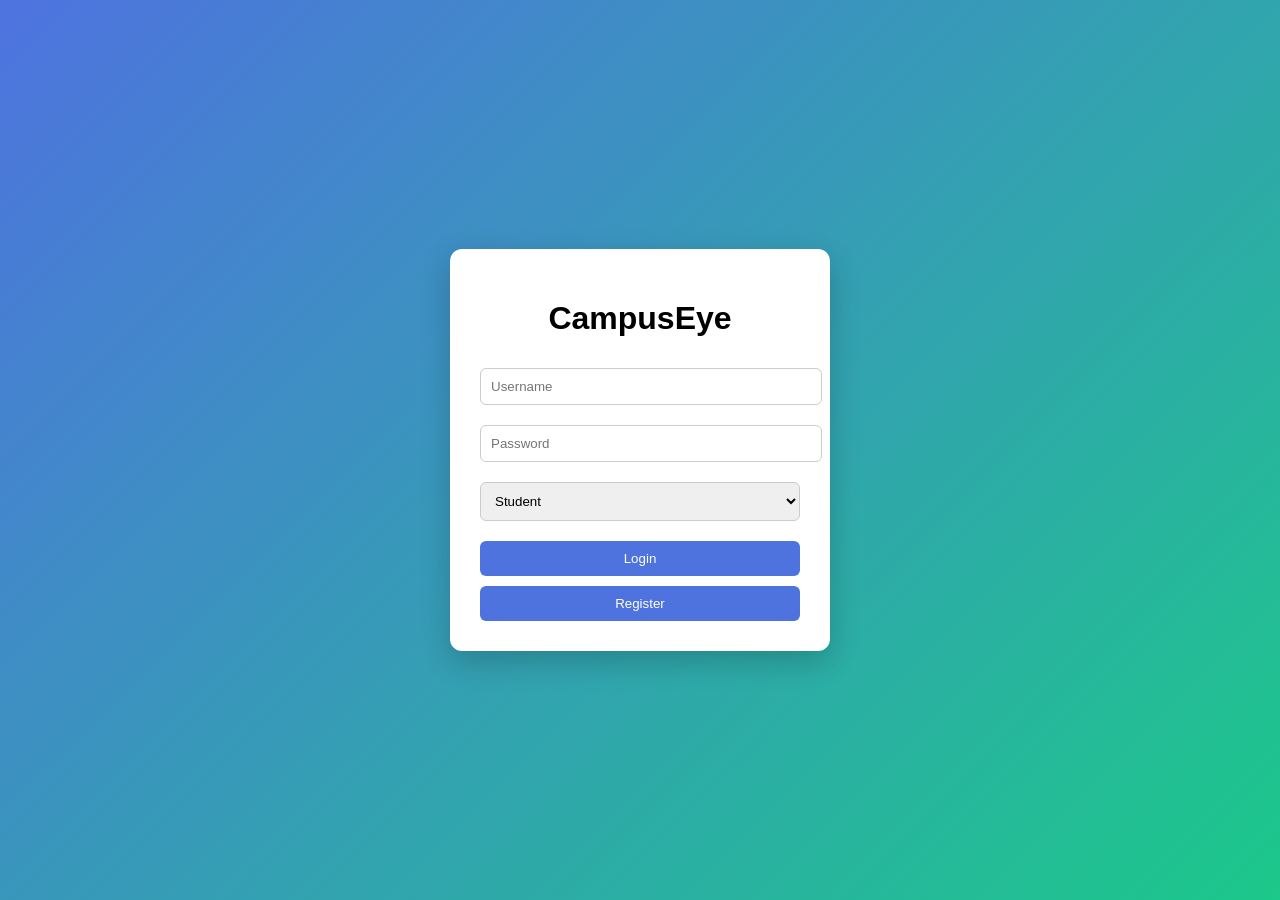
<file: frontend/index.html>
<!DOCTYPE html>
<html>
<head>
<title>CampusEye</title>
<link rel="stylesheet" href="style.css">
</head>

<body class="login-body">

<div class="login-card">
<h1>CampusEye</h1>

<input id="u" placeholder="Username">
<input id="p" type="password" placeholder="Password">

<select id="r">
<option value="student">Student</option>
<option value="staff">Staff</option>
<option value="admin">Admin</option>
</select>

<button onclick="login()">Login</button>
<button onclick="register()">Register</button>

</div>

<script src="script.js"></script>
</body>
</html>
</file>
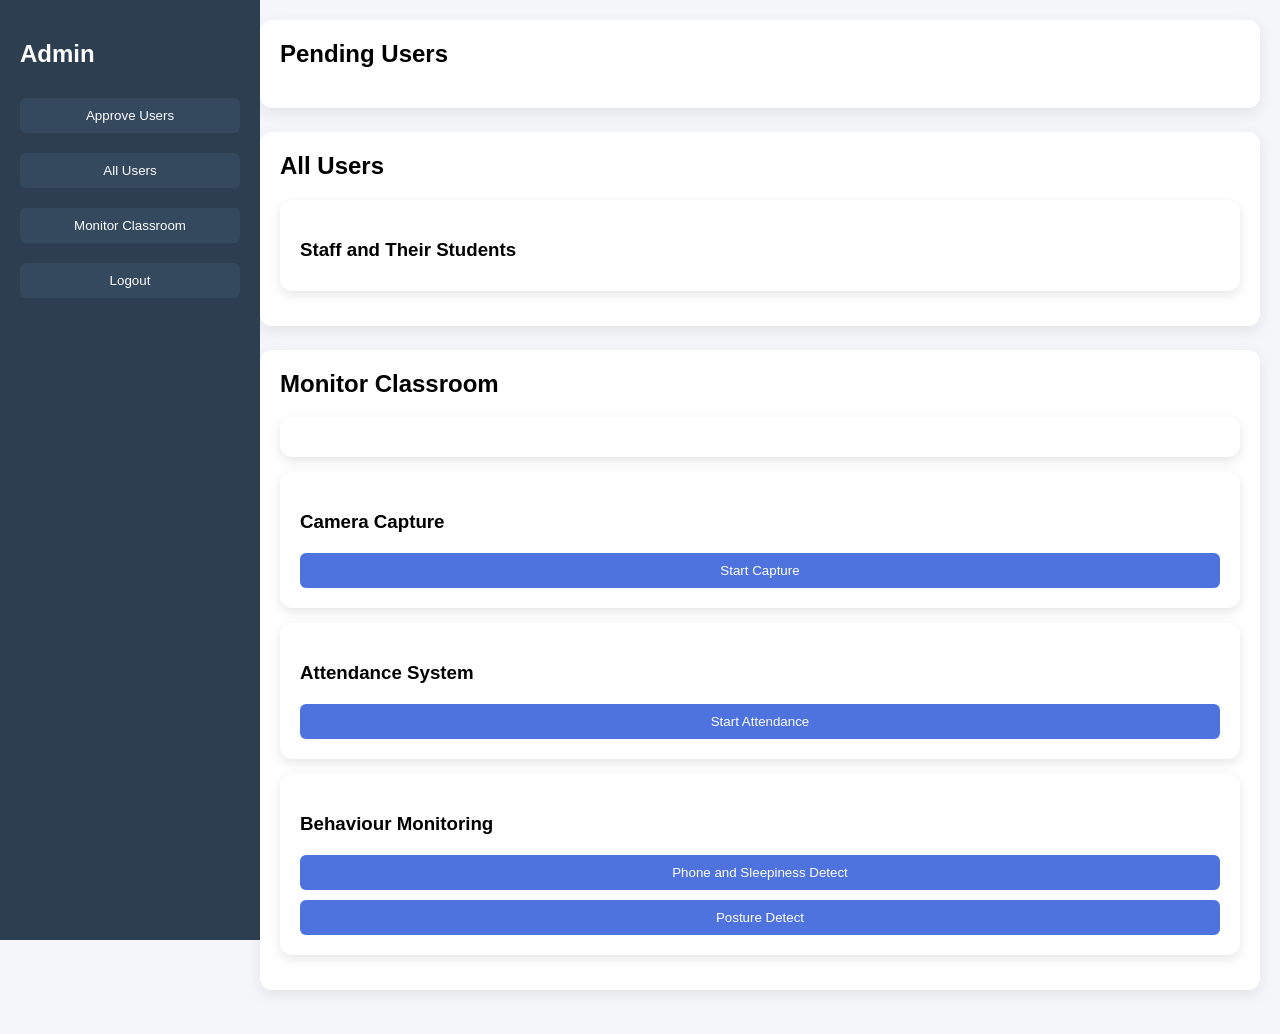
<file: frontend/admin.html>
<!DOCTYPE html>
<html>
<head>
<title>Admin Dashboard</title>
<link rel="stylesheet" href="style.css">
</head>

<body>

<div class="sidebar">
<h2>Admin</h2>
<button onclick="scrollToSection('approveSection')">Approve Users</button>
<button onclick="scrollToSection('usersSection')">All Users</button>
<button onclick="scrollToSection('monitorSection')">Monitor Classroom</button>
<button onclick="logout()">Logout</button>
</div>

<div class="content">
<section id="approveSection" class="section">
<h2>Pending Users</h2>
<div id="adminData"></div>
</section>

<section id="usersSection" class="section">
<h2>All Users</h2>
<div class="card">
<h3>Staff and Their Students</h3>
<div id="staffStudentsTable"></div>
</div>
</section>

<section id="monitorSection" class="section">
<h2>Monitor Classroom</h2>
<div id="adminMessage" class="card"></div>
<div class="card">
<h3>Camera Capture</h3>
<button onclick="runCapture()">Start Capture</button>
</div>

<div class="card">
<h3>Attendance System</h3>
<button onclick="runAttendanceAI()">Start Attendance</button>
</div>

<div class="card">
<h3>Behaviour Monitoring</h3>
<button onclick="runPhoneDetection()">Phone and Sleepiness Detect</button>
<button onclick="runPostureDetection()">Posture Detect</button>
</div>
</section>
</div>

<script src="script.js"></script>
<script>
window.addEventListener('DOMContentLoaded', () => {
 pending();
 loadAllUsers();
});
</script>
</body>
</html>
</file>
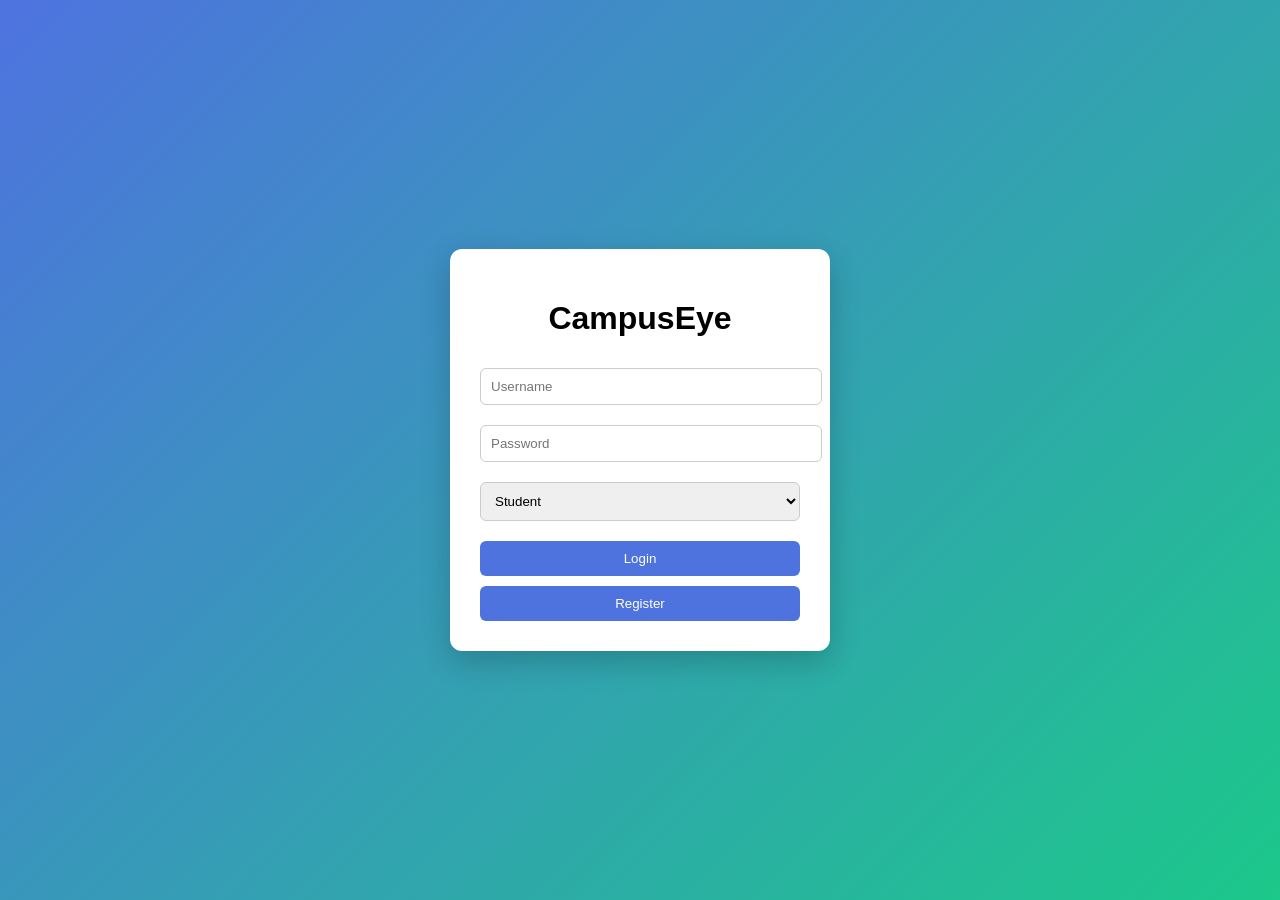
<file: frontend/staff.html>
<!DOCTYPE html>
<html>
<head>
<link rel="stylesheet" href="style.css">
</head>

<body>

<div class="sidebar">
<h2>Staff</h2>
<button onclick="scrollToSection('studentsSection')">Students</button>
<button onclick="scrollToSection('leaveSection')">Leaves</button>
<button onclick="logout()">Logout</button>
</div>

<div class="content">
<section id="studentsSection" class="section">
<h2>Assigned Students</h2>
<div id="data"></div>
</section>

<section id="leaveSection" class="section">
<h2>Leave Requests</h2>
<div id="leaveData"></div>
</section>
</div>

<script src="script.js"></script>
</body>
</html>
</file>
<file: frontend/style.css>
body {
margin:0;
font-family: 'Segoe UI', sans-serif;
background: #f4f6f9;
}

/* LOGIN */
.login-body {
display:flex;
justify-content:center;
align-items:center;
height:100vh;
background: linear-gradient(135deg, #4e73df, #1cc88a);
}

.login-card {
background:white;
padding:30px;
border-radius:12px;
box-shadow:0 10px 30px rgba(0,0,0,0.2);
width:320px;
text-align:center;
}

input, select, textarea {
width:100%;
padding:10px;
margin:10px 0;
border-radius:6px;
border:1px solid #ccc;
}

/* BUTTON */
button {
width:100%;
padding:10px;
margin-top:10px;
border:none;
border-radius:6px;
background:#4e73df;
color:white;
cursor:pointer;
}

button:hover {
background:#2e59d9;
}

/* DASHBOARD */
.sidebar {
width:220px;
height:100vh;
background:#2c3e50;
color:white;
position:fixed;
padding:20px;
overflow-y:auto;
}

.sidebar button {
background:#34495e;
margin:10px 0;
}

.content {
margin-left:240px;
padding:20px;
min-height:100vh;
}

.section {
background:white;
padding:20px;
border-radius:12px;
box-shadow:0 5px 15px rgba(0,0,0,0.08);
margin-bottom:24px;
}

.section h2 {
margin-top:0;
}

.attendance-controls,
.calendar-controls {
display:flex;
gap:16px;
flex-wrap:wrap;
margin-bottom:16px;
}

.attendance-controls label,
.calendar-controls label {
display:flex;
flex-direction:column;
font-weight:600;
font-size:0.95rem;
}

.attendance-summary,
.calendar-card {
margin-top:16px;
}

textarea {
min-height:120px;
resize:vertical;
}

#attendanceChart {
display: block;
margin: 0 auto;
max-width: 300px;
}

.calendar-grid {
display:grid;
grid-template-columns:repeat(7,minmax(110px,1fr));
gap:12px;
margin-top:16px;
}

.calendar-day {
background:#fff;
border:1px solid #ddd;
border-radius:14px;
padding:14px;
min-height:110px;
display:flex;
flex-direction:column;
justify-content:space-between;
}

.calendar-day.marked {
border-color:#1cc88a;
background:#ecfdf5;
}

.calendar-day strong {
display:block;
margin-bottom:8px;
font-size:1rem;
}

.badge {
display:inline-block;
padding:4px 8px;
border-radius:999px;
font-size:0.75rem;
color:#fff;
margin:2px 2px 0 0;
}

.badge.phone {background:#ff7f50;}
.badge.posture {background:#2196f3;}
.badge.behaviour {background:#f59e0b;}

.card {
background: white;
padding: 20px;
margin: 15px 0;
border-radius: 12px;
box-shadow: 0 4px 12px rgba(0,0,0,0.1);
}

.card h3 {
margin-bottom: 10px;
}

table {
width:100%;
border-collapse:collapse;
}

table th, table td {
padding:12px;
border:1px solid #e5e7eb;
text-align:left;
}

table th {
background:#f8fafc;
}

body {
scroll-behavior:smooth;
}

button {
width:100%;
padding:10px;
margin-top:10px;
border:none;
border-radius:6px;
background:#4e73df;
color:white;
cursor:pointer;
}

button:hover {
background:#2e59d9;
}
</file>
